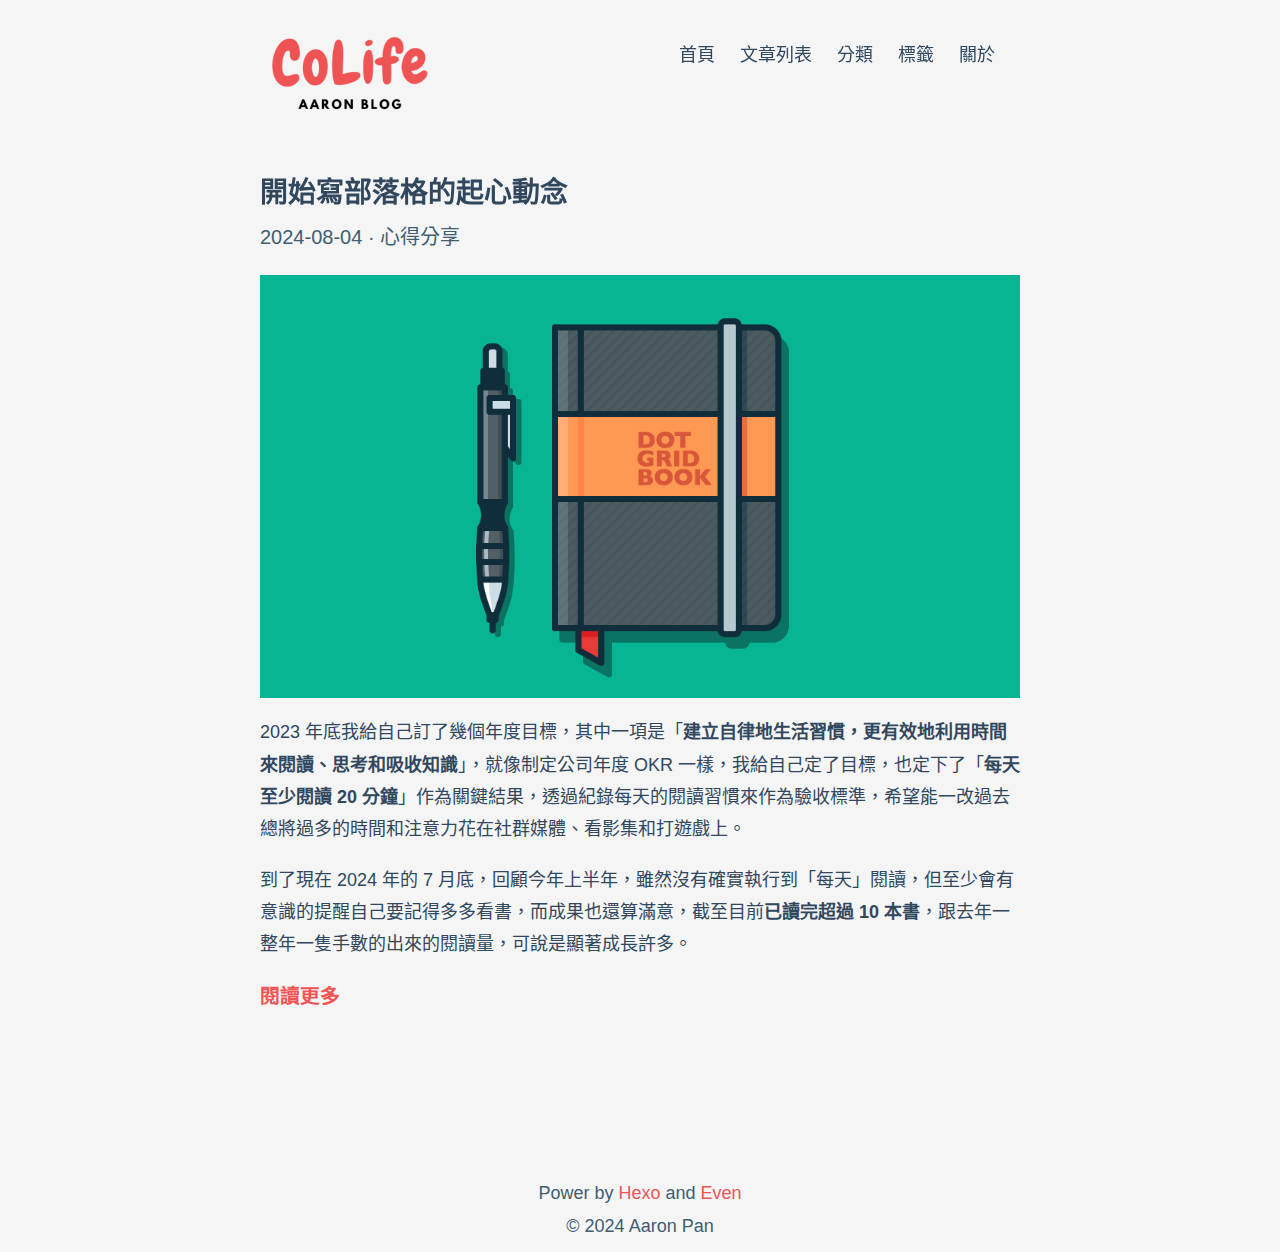
<file: index.html>
<!DOCTYPE html>
<html lang="zh-TW">

<head>
  <!-- Website mata -->
<meta charset="UTF-8" />
<meta http-equiv="X-UA-Compatible" content="IE=edge" />
<meta name="viewport" content="width=device-width, initial-scale=1, maximum-scale=1" />

<!-- Disable transformation -->
<meta http-equiv="Cache-Control" content="no-transform" />
<meta http-equiv="Cache-Control" content="no-siteapp" />

<meta name="theme-color" content="#f8f5ec" />
<meta name="msapplication-navbutton-color" content="#f8f5ec">
<meta name="apple-mobile-web-app-capable" content="yes">
<meta name="apple-mobile-web-app-status-bar-style" content="#f8f5ec">

<!-- Website description -->


<!-- Website keywords -->




<!-- Website rss -->

<link rel="alternate" href="/atom.xml" title="CoLife" type="application/atom+xml">

<link rel="alternate" type="application/atom+xml" title="RSS" href="/atom.xml">

<!-- Website favicon -->

<link rel="shortcut icon" type="image/x-icon" href="/favicon.ico?v=3.0.0" />


<!-- Canonical, good for google search engine -->
<link rel="canonical" href="http://aapan.github.io/" />

<!-- Fancybox styling -->

<link rel="stylesheet" type="text/css" href="/lib/fancybox/jquery.fancybox.css" />


<!-- MathJax (LaTeX) support -->


<!-- Theme styling -->
<link rel="stylesheet" type="text/css" href="/css/style.css?v=3.0.0" />
<link rel="stylesheet" type="text/css" href="//fonts.googleapis.com/css?family=Lobster" />

<!-- Analytics and push -->



<!-- Global site tag (gtag.js) - Google Analytics -->
<script async src="https://www.googletagmanager.com/gtag/js?id=G-X46FN5TSM9"></script>
<script>
  window.dataLayer = window.dataLayer || [];

  function gtag() {
    dataLayer.push(arguments);
  }
  gtag('js', new Date());

  gtag('config', 'G-X46FN5TSM9');
</script>

  



<!-- LeanCloud Counter -->


<script>
  window.config = {"leancloud":{"app_id":null,"app_key":null,"server_url":null,"cdn":null},"toc":{"enable":true,"number":false},"fancybox":true,"latex":false};
</script>
  
  <title>CoLife</title>

<meta name="generator" content="Hexo 7.3.0"></head>

<body>
  <div class="scrollPercentage"></div>
  <div id="mobile-navbar" class="mobile-navbar">
  <div class="mobile-header-logo">
    <a href="/." class="logo">CoLife</a>
  </div>
  <div class="mobile-navbar-icon">
    <span></span>
    <span></span>
    <span></span>
  </div>
</div>

<nav id="mobile-menu" class="mobile-menu slideout-menu">
  <ul class="mobile-menu-list">
    
    <a href="/">
      <li class="mobile-menu-item">
        
        
        首頁              </li>
    </a>
    
    <a href="/archives/">
      <li class="mobile-menu-item">
        
        
        文章列表              </li>
    </a>
    
    <a href="/categories/">
      <li class="mobile-menu-item">
        
        
        分類              </li>
    </a>
    
    <a href="/tags/">
      <li class="mobile-menu-item">
        
        
        標籤              </li>
    </a>
    
    <a href="/about/">
      <li class="mobile-menu-item">
        
        
        關於              </li>
    </a>
    
  </ul>
</nav>
  <div class="container" id="mobile-panel">
    <header id="header" class="header">
      <div class="logo-wrapper">  
  <a href="/" class="logo"><img src="/images/logo.png" alt="Logo" class="logo"></a>  
  <!-- <a href="/." class="logo">CoLife</a> -->
</div>  
  
<nav class="site-navbar">  
    
    <ul id="menu" class="menu">  
        
        <li class="menu-item">  
          <a class="menu-item-link" href="/">  
              
              
              首頁  
              
          </a>  
        </li>  
        
        <li class="menu-item">  
          <a class="menu-item-link" href="/archives/">  
              
              
              文章列表  
              
          </a>  
        </li>  
        
        <li class="menu-item">  
          <a class="menu-item-link" href="/categories/">  
              
              
              分類  
              
          </a>  
        </li>  
        
        <li class="menu-item">  
          <a class="menu-item-link" href="/tags/">  
              
              
              標籤  
              
          </a>  
        </li>  
        
        <li class="menu-item">  
          <a class="menu-item-link" href="/about/">  
              
              
              關於  
              
          </a>  
        </li>  
        
    </ul>  
    
</nav>  

    </header>
    <main id="main" class="main">
      <div class="content-wrapper">
        <div id="content" class="content">
          <section id="posts" class="posts">
  
  
  
  <article class="post">
  <header class="post-header">
    <h1 class="post-title">
      
      <a class="post-link" href="/2024/08/04/why-start-writing-blog/">開始寫部落格的起心動念</a>
      
    </h1>

    <div class="post-meta">
      <span class="post-time">
        2024-08-04
      </span>
      
      
      <span class="post-category">
        
        <a href="/categories/%E5%BF%83%E5%BE%97%E5%88%86%E4%BA%AB/">心得分享</a>
        
      </span>
      
      
    </div>
  </header>

  

  <div class="post-content">
    
    
    
    
    

    
    <!--
records:
2024-08-04
-->

<p><img src="/images/illustration/day69-dotted-notebook.png" alt="image"></p>
<p>2023 年底我給自己訂了幾個年度目標，其中一項是「<strong>建立自律地生活習慣，更有效地利用時間來閱讀、思考和吸收知識</strong>」，就像制定公司年度 OKR 一樣，我給自己定了目標，也定下了「<strong>每天至少閱讀 20 分鐘</strong>」作為關鍵結果，透過紀錄每天的閱讀習慣來作為驗收標準，希望能一改過去總將過多的時間和注意力花在社群媒體、看影集和打遊戲上。</p>
<p>到了現在 2024 年的 7 月底，回顧今年上半年，雖然沒有確實執行到「每天」閱讀，但至少會有意識的提醒自己要記得多多看書，而成果也還算滿意，截至目前<strong>已讀完超過 10 本書</strong>，跟去年一整年一隻手數的出來的閱讀量，可說是顯著成長許多。</p>
    <div class="read-more">
      <a href="/2024/08/04/why-start-writing-blog/" class="read-more-link">閱讀更多</a>
    </div>
    
    
  </div>

  

  

  

</article>
  
    
  <nav class="pagination">  
      
      
  </nav>  
  

  
</section>
        </div>
          

      </div>
    </main>
    <footer id="footer" class="footer">
      <!-- Social Links -->

<div class="social-links">
  
  
  
  
  <a href="mailto:aaron09720@gmail.com" class="iconfont icon-email" title="email"></a>
  
  
  
  
  
  
  
  
  
  
  
  
  
  
  
  <a target="_blank" rel="noopener" href="https://www.linkedin.com/in/aaron-pan-4b04ab25b/" class="iconfont icon-linkedin" title="linkedin"></a>
  
  
  
  
  
  
  
  
  
  <a target="_blank" rel="noopener" href="https://github.com/aapan" class="iconfont icon-github" title="github"></a>
  
  
  
  
  
  
  
  
  
  
  
  
  
  
  
  
  
  
  
  
  

  
  <a href="/atom.xml" class="iconfont icon-rss" title="rss"></a>
  
</div>



<div class="copyright">
  <span class="power-by">
    Power by
    <a class="hexo-link" target="_blank" rel="noopener" href="https://hexo.io/">Hexo</a>
    and 
    <a class="theme-link" target="_blank" rel="noopener" href="https://github.com/zeed-w-beez/hexo-theme-even">Even</a>
  </span>
  
  <!-- <span class="power-by">
    由 <a class="hexo-link" target="_blank" rel="noopener" href="https://hexo.io/">Hexo</a> 技術提供
  </span>
  <span class="division">|</span>
  <span class="theme-info">
    主題 -
    <a class="theme-link" target="_blank" rel="noopener" href="https://github.com/zeed-w-beez/hexo-theme-even">Even</a>
  </span>
  <span class="division">|</span>
  <span class="hosting-info">
    footer.hosting
  </span> -->

  <span class="copyright-year">
    <span>
      
      &copy;
      2024    </span>

    <!-- <span class="heart">
      <i class="iconfont icon-heart"></i>
    </span> -->

    <span class="author">Aaron Pan</span>
  </span>

</div>
    </footer>
    <div class="back-to-top" id="back-to-top"> <i class="iconfont icon-up"></i> </div>
  </div>
    

  







<script type="text/javascript" src="/lib/jquery/jquery.min.js"></script>



<script type="text/javascript" src="/lib/slideout/slideout.js"></script>



<script type="text/javascript" src="/lib/fancybox/jquery.fancybox.pack.js"></script>



  <script type="text/javascript" src="/js/src/even.js?v=3.0.0"></script>
</body>

</html>
</file>
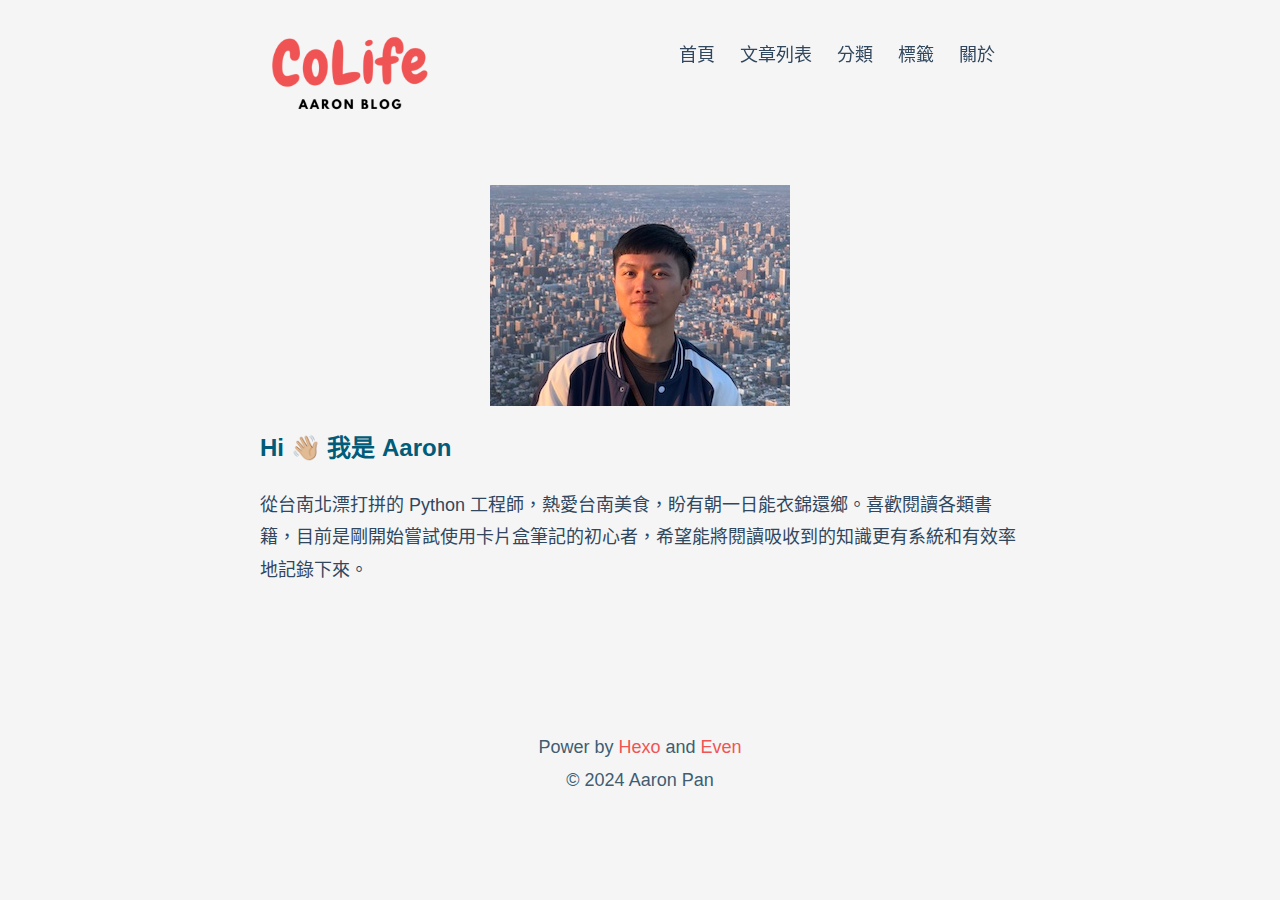
<file: about/index.html>
<!DOCTYPE html>
<html lang="zh-TW">

<head>
  <!-- Website mata -->
<meta charset="UTF-8" />
<meta http-equiv="X-UA-Compatible" content="IE=edge" />
<meta name="viewport" content="width=device-width, initial-scale=1, maximum-scale=1" />

<!-- Disable transformation -->
<meta http-equiv="Cache-Control" content="no-transform" />
<meta http-equiv="Cache-Control" content="no-siteapp" />

<meta name="theme-color" content="#f8f5ec" />
<meta name="msapplication-navbutton-color" content="#f8f5ec">
<meta name="apple-mobile-web-app-capable" content="yes">
<meta name="apple-mobile-web-app-status-bar-style" content="#f8f5ec">

<!-- Website description -->

<meta name="description" content="about" />


<!-- Website keywords -->




<!-- Website rss -->

<link rel="alternate" href="/atom.xml" title="CoLife" type="application/atom+xml">

<link rel="alternate" type="application/atom+xml" title="RSS" href="/atom.xml">

<!-- Website favicon -->

<link rel="shortcut icon" type="image/x-icon" href="/favicon.ico?v=3.0.0" />


<!-- Canonical, good for google search engine -->
<link rel="canonical" href="http://aapan.github.io/about/" />

<!-- Fancybox styling -->

<link rel="stylesheet" type="text/css" href="/lib/fancybox/jquery.fancybox.css" />


<!-- MathJax (LaTeX) support -->


<!-- Theme styling -->
<link rel="stylesheet" type="text/css" href="/css/style.css?v=3.0.0" />
<link rel="stylesheet" type="text/css" href="//fonts.googleapis.com/css?family=Lobster" />

<!-- Analytics and push -->



<!-- Global site tag (gtag.js) - Google Analytics -->
<script async src="https://www.googletagmanager.com/gtag/js?id=G-X46FN5TSM9"></script>
<script>
  window.dataLayer = window.dataLayer || [];

  function gtag() {
    dataLayer.push(arguments);
  }
  gtag('js', new Date());

  gtag('config', 'G-X46FN5TSM9');
</script>

  



<!-- LeanCloud Counter -->


<script>
  window.config = {"leancloud":{"app_id":null,"app_key":null,"server_url":null,"cdn":null},"toc":{"enable":true,"number":false},"fancybox":true,"latex":false};
</script>
  
  <title>關於 · CoLife</title>

<meta name="generator" content="Hexo 7.3.0"></head>

<body>
  <div class="scrollPercentage"></div>
  <div id="mobile-navbar" class="mobile-navbar">
  <div class="mobile-header-logo">
    <a href="/." class="logo">CoLife</a>
  </div>
  <div class="mobile-navbar-icon">
    <span></span>
    <span></span>
    <span></span>
  </div>
</div>

<nav id="mobile-menu" class="mobile-menu slideout-menu">
  <ul class="mobile-menu-list">
    
    <a href="/">
      <li class="mobile-menu-item">
        
        
        首頁              </li>
    </a>
    
    <a href="/archives/">
      <li class="mobile-menu-item">
        
        
        文章列表              </li>
    </a>
    
    <a href="/categories/">
      <li class="mobile-menu-item">
        
        
        分類              </li>
    </a>
    
    <a href="/tags/">
      <li class="mobile-menu-item">
        
        
        標籤              </li>
    </a>
    
    <a href="/about/">
      <li class="mobile-menu-item">
        
        
        關於              </li>
    </a>
    
  </ul>
</nav>
  <div class="container" id="mobile-panel">
    <header id="header" class="header">
      <div class="logo-wrapper">  
  <a href="/" class="logo"><img src="/images/logo.png" alt="Logo" class="logo"></a>  
  <!-- <a href="/." class="logo">CoLife</a> -->
</div>  
  
<nav class="site-navbar">  
    
    <ul id="menu" class="menu">  
        
        <li class="menu-item">  
          <a class="menu-item-link" href="/">  
              
              
              首頁  
              
          </a>  
        </li>  
        
        <li class="menu-item">  
          <a class="menu-item-link" href="/archives/">  
              
              
              文章列表  
              
          </a>  
        </li>  
        
        <li class="menu-item">  
          <a class="menu-item-link" href="/categories/">  
              
              
              分類  
              
          </a>  
        </li>  
        
        <li class="menu-item">  
          <a class="menu-item-link" href="/tags/">  
              
              
              標籤  
              
          </a>  
        </li>  
        
        <li class="menu-item">  
          <a class="menu-item-link" href="/about/">  
              
              
              關於  
              
          </a>  
        </li>  
        
    </ul>  
    
</nav>  

    </header>
    <main id="main" class="main">
      <div class="content-wrapper">
        <div id="content" class="content">
          <article class="post">
  <div class="post-content">
    <p><avatar><img src="/images/avatar.jpg" alt="Avatar"></avatar></p>
<h2 id="Hi-👋🏼-我是-Aaron"><a href="#Hi-👋🏼-我是-Aaron" class="headerlink" title="Hi 👋🏼 我是 Aaron"></a>Hi 👋🏼 我是 Aaron</h2><p>從台南北漂打拼的 Python 工程師，熱愛台南美食，盼有朝一日能衣錦還鄉。喜歡閱讀各類書籍，目前是剛開始嘗試使用卡片盒筆記的初心者，希望能將閱讀吸收到的知識更有系統和有效率地記錄下來。</p>
<!-- >
## 如果你無法清楚地說出來，你就無法真正理解

這是我開始寫部落格的起心動念中，最主要的原因之一，也是 <<卡片盒筆記>> 中我印象最深刻的一句話，有種恍然大悟的感覺。

書中不斷強調寫作對於閱讀、思考和吸收知識的重要性。在過去，我閱讀的多，寫下來的內容卻少之又少
-->

  </div>
</article>
        </div>
          

      </div>
    </main>
    <footer id="footer" class="footer">
      <!-- Social Links -->

<div class="social-links">
  
  
  
  
  <a href="mailto:aaron09720@gmail.com" class="iconfont icon-email" title="email"></a>
  
  
  
  
  
  
  
  
  
  
  
  
  
  
  
  <a target="_blank" rel="noopener" href="https://www.linkedin.com/in/aaron-pan-4b04ab25b/" class="iconfont icon-linkedin" title="linkedin"></a>
  
  
  
  
  
  
  
  
  
  <a target="_blank" rel="noopener" href="https://github.com/aapan" class="iconfont icon-github" title="github"></a>
  
  
  
  
  
  
  
  
  
  
  
  
  
  
  
  
  
  
  
  
  

  
  <a href="/atom.xml" class="iconfont icon-rss" title="rss"></a>
  
</div>



<div class="copyright">
  <span class="power-by">
    Power by
    <a class="hexo-link" target="_blank" rel="noopener" href="https://hexo.io/">Hexo</a>
    and 
    <a class="theme-link" target="_blank" rel="noopener" href="https://github.com/zeed-w-beez/hexo-theme-even">Even</a>
  </span>
  
  <!-- <span class="power-by">
    由 <a class="hexo-link" target="_blank" rel="noopener" href="https://hexo.io/">Hexo</a> 技術提供
  </span>
  <span class="division">|</span>
  <span class="theme-info">
    主題 -
    <a class="theme-link" target="_blank" rel="noopener" href="https://github.com/zeed-w-beez/hexo-theme-even">Even</a>
  </span>
  <span class="division">|</span>
  <span class="hosting-info">
    footer.hosting
  </span> -->

  <span class="copyright-year">
    <span>
      
      &copy;
      2024    </span>

    <!-- <span class="heart">
      <i class="iconfont icon-heart"></i>
    </span> -->

    <span class="author">Aaron Pan</span>
  </span>

</div>
    </footer>
    <div class="back-to-top" id="back-to-top"> <i class="iconfont icon-up"></i> </div>
  </div>
    
    
    
    
    
  
<script>
  var container = document.getElementById('utterances-container');
  var script = document.createElement('script');
  script.src = 'https://utteranc.es/client.js';
  script.setAttribute('repo', 'aapan/aapan.github.io');
  script.setAttribute('issue-term', 'title');
  script.setAttribute('theme', 'github-light');
  script.setAttribute('label', 'utterances');
  script.crossorigin = 'anonymous';
  script.async = true;

  container.appendChild(script);
</script>
  
    
  

  







<script type="text/javascript" src="/lib/jquery/jquery.min.js"></script>



<script type="text/javascript" src="/lib/slideout/slideout.js"></script>



<script type="text/javascript" src="/lib/fancybox/jquery.fancybox.pack.js"></script>



  <script type="text/javascript" src="/js/src/even.js?v=3.0.0"></script>
</body>

</html>
</file>
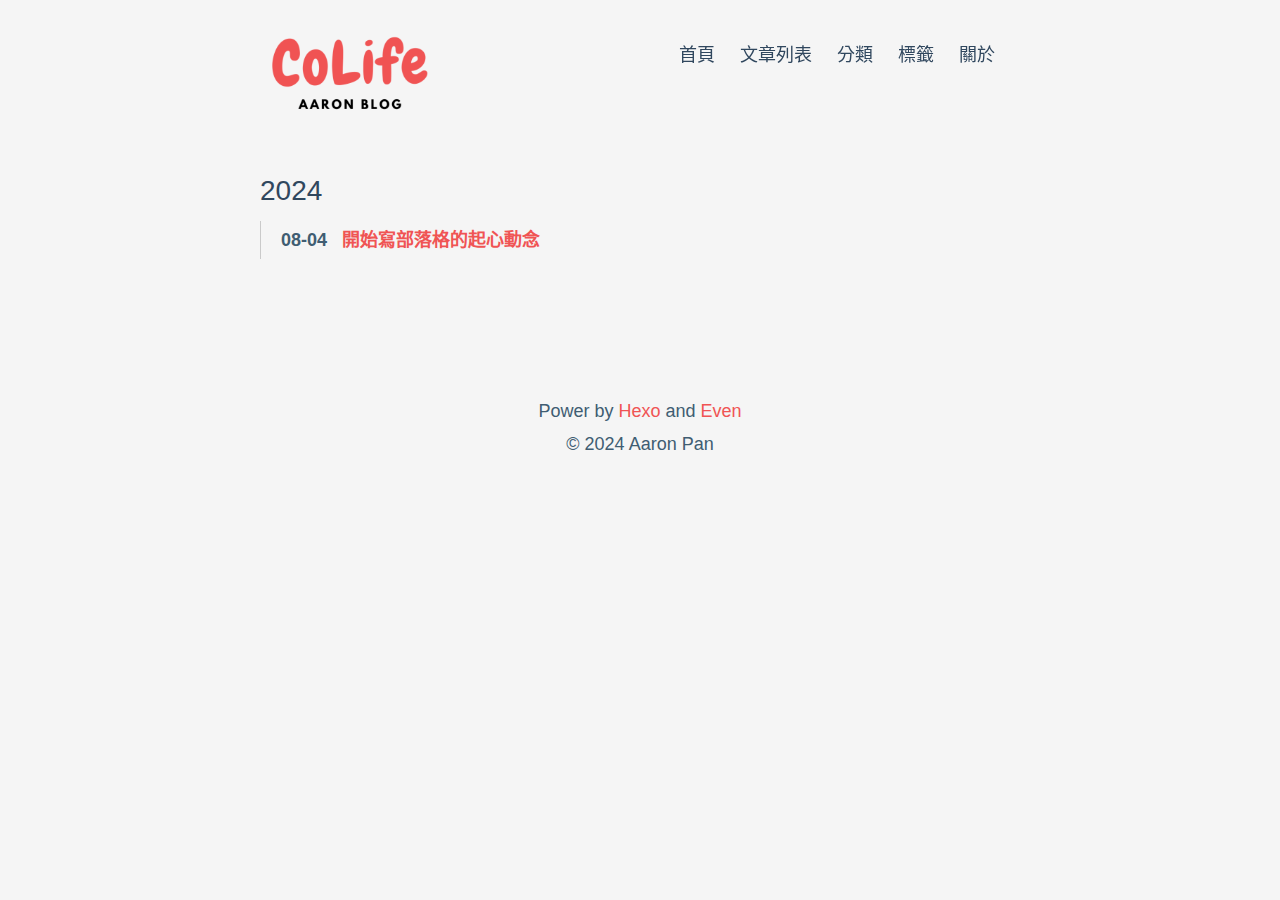
<file: archives/index.html>
<!DOCTYPE html>
<html lang="zh-TW">

<head>
  <!-- Website mata -->
<meta charset="UTF-8" />
<meta http-equiv="X-UA-Compatible" content="IE=edge" />
<meta name="viewport" content="width=device-width, initial-scale=1, maximum-scale=1" />

<!-- Disable transformation -->
<meta http-equiv="Cache-Control" content="no-transform" />
<meta http-equiv="Cache-Control" content="no-siteapp" />

<meta name="theme-color" content="#f8f5ec" />
<meta name="msapplication-navbutton-color" content="#f8f5ec">
<meta name="apple-mobile-web-app-capable" content="yes">
<meta name="apple-mobile-web-app-status-bar-style" content="#f8f5ec">

<!-- Website description -->


<!-- Website keywords -->




<!-- Website rss -->

<link rel="alternate" href="/atom.xml" title="CoLife" type="application/atom+xml">

<link rel="alternate" type="application/atom+xml" title="RSS" href="/atom.xml">

<!-- Website favicon -->

<link rel="shortcut icon" type="image/x-icon" href="/favicon.ico?v=3.0.0" />


<!-- Canonical, good for google search engine -->
<link rel="canonical" href="http://aapan.github.io/archives/" />

<!-- Fancybox styling -->

<link rel="stylesheet" type="text/css" href="/lib/fancybox/jquery.fancybox.css" />


<!-- MathJax (LaTeX) support -->


<!-- Theme styling -->
<link rel="stylesheet" type="text/css" href="/css/style.css?v=3.0.0" />
<link rel="stylesheet" type="text/css" href="//fonts.googleapis.com/css?family=Lobster" />

<!-- Analytics and push -->



<!-- Global site tag (gtag.js) - Google Analytics -->
<script async src="https://www.googletagmanager.com/gtag/js?id=G-X46FN5TSM9"></script>
<script>
  window.dataLayer = window.dataLayer || [];

  function gtag() {
    dataLayer.push(arguments);
  }
  gtag('js', new Date());

  gtag('config', 'G-X46FN5TSM9');
</script>

  



<!-- LeanCloud Counter -->


<script>
  window.config = {"leancloud":{"app_id":null,"app_key":null,"server_url":null,"cdn":null},"toc":{"enable":true,"number":false},"fancybox":true,"latex":false};
</script>
  
  <title>文章列表 · CoLife</title>

<meta name="generator" content="Hexo 7.3.0"></head>

<body>
  <div class="scrollPercentage"></div>
  <div id="mobile-navbar" class="mobile-navbar">
  <div class="mobile-header-logo">
    <a href="/." class="logo">CoLife</a>
  </div>
  <div class="mobile-navbar-icon">
    <span></span>
    <span></span>
    <span></span>
  </div>
</div>

<nav id="mobile-menu" class="mobile-menu slideout-menu">
  <ul class="mobile-menu-list">
    
    <a href="/">
      <li class="mobile-menu-item">
        
        
        首頁              </li>
    </a>
    
    <a href="/archives/">
      <li class="mobile-menu-item">
        
        
        文章列表              </li>
    </a>
    
    <a href="/categories/">
      <li class="mobile-menu-item">
        
        
        分類              </li>
    </a>
    
    <a href="/tags/">
      <li class="mobile-menu-item">
        
        
        標籤              </li>
    </a>
    
    <a href="/about/">
      <li class="mobile-menu-item">
        
        
        關於              </li>
    </a>
    
  </ul>
</nav>
  <div class="container" id="mobile-panel">
    <header id="header" class="header">
      <div class="logo-wrapper">  
  <a href="/" class="logo"><img src="/images/logo.png" alt="Logo" class="logo"></a>  
  <!-- <a href="/." class="logo">CoLife</a> -->
</div>  
  
<nav class="site-navbar">  
    
    <ul id="menu" class="menu">  
        
        <li class="menu-item">  
          <a class="menu-item-link" href="/">  
              
              
              首頁  
              
          </a>  
        </li>  
        
        <li class="menu-item">  
          <a class="menu-item-link" href="/archives/">  
              
              
              文章列表  
              
          </a>  
        </li>  
        
        <li class="menu-item">  
          <a class="menu-item-link" href="/categories/">  
              
              
              分類  
              
          </a>  
        </li>  
        
        <li class="menu-item">  
          <a class="menu-item-link" href="/tags/">  
              
              
              標籤  
              
          </a>  
        </li>  
        
        <li class="menu-item">  
          <a class="menu-item-link" href="/about/">  
              
              
              關於  
              
          </a>  
        </li>  
        
    </ul>  
    
</nav>  

    </header>
    <main id="main" class="main">
      <div class="content-wrapper">
        <div id="content" class="content">
          

<section id="archive" class="archive">
  
  
  <div class="archive-title">
    <span class="archive-post-counter">
      目前總計 1 篇文章
    </span>
  </div>
  
  

  
  
  
  
  
  
  <div class="collection-title">
    <h2 class="archive-year">
      <a href="/archives/2024" class="archive-year">2024</a>
    </h2>
  </div>
  
  

  <div class="archive-post">
    <span class="archive-post-time">
      
      08-04
      
    </span>
    <span class="archive-post-title">
      <a href="/2024/08/04/why-start-writing-blog/" class="archive-post-link">
        開始寫部落格的起心動念
      </a>
    </span>
  </div>
  
</section>

  
  <nav class="pagination">  
      
      
  </nav>  
  

        </div>
          

      </div>
    </main>
    <footer id="footer" class="footer">
      <!-- Social Links -->

<div class="social-links">
  
  
  
  
  <a href="mailto:aaron09720@gmail.com" class="iconfont icon-email" title="email"></a>
  
  
  
  
  
  
  
  
  
  
  
  
  
  
  
  <a target="_blank" rel="noopener" href="https://www.linkedin.com/in/aaron-pan-4b04ab25b/" class="iconfont icon-linkedin" title="linkedin"></a>
  
  
  
  
  
  
  
  
  
  <a target="_blank" rel="noopener" href="https://github.com/aapan" class="iconfont icon-github" title="github"></a>
  
  
  
  
  
  
  
  
  
  
  
  
  
  
  
  
  
  
  
  
  

  
  <a href="/atom.xml" class="iconfont icon-rss" title="rss"></a>
  
</div>



<div class="copyright">
  <span class="power-by">
    Power by
    <a class="hexo-link" target="_blank" rel="noopener" href="https://hexo.io/">Hexo</a>
    and 
    <a class="theme-link" target="_blank" rel="noopener" href="https://github.com/zeed-w-beez/hexo-theme-even">Even</a>
  </span>
  
  <!-- <span class="power-by">
    由 <a class="hexo-link" target="_blank" rel="noopener" href="https://hexo.io/">Hexo</a> 技術提供
  </span>
  <span class="division">|</span>
  <span class="theme-info">
    主題 -
    <a class="theme-link" target="_blank" rel="noopener" href="https://github.com/zeed-w-beez/hexo-theme-even">Even</a>
  </span>
  <span class="division">|</span>
  <span class="hosting-info">
    footer.hosting
  </span> -->

  <span class="copyright-year">
    <span>
      
      &copy;
      2024    </span>

    <!-- <span class="heart">
      <i class="iconfont icon-heart"></i>
    </span> -->

    <span class="author">Aaron Pan</span>
  </span>

</div>
    </footer>
    <div class="back-to-top" id="back-to-top"> <i class="iconfont icon-up"></i> </div>
  </div>
    

  







<script type="text/javascript" src="/lib/jquery/jquery.min.js"></script>



<script type="text/javascript" src="/lib/slideout/slideout.js"></script>



<script type="text/javascript" src="/lib/fancybox/jquery.fancybox.pack.js"></script>



  <script type="text/javascript" src="/js/src/even.js?v=3.0.0"></script>
</body>

</html>
</file>
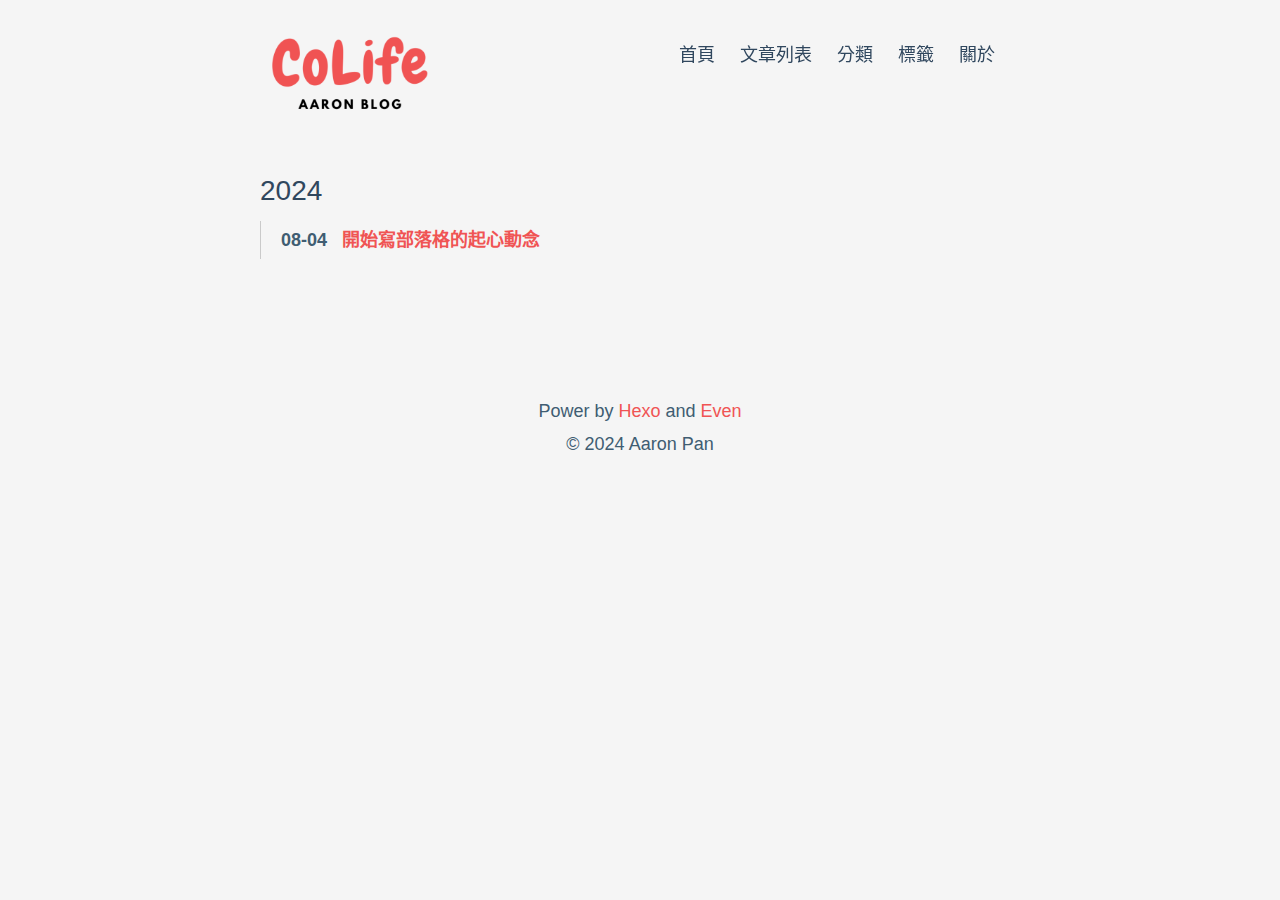
<file: archives/2024/index.html>
<!DOCTYPE html>
<html lang="zh-TW">

<head>
  <!-- Website mata -->
<meta charset="UTF-8" />
<meta http-equiv="X-UA-Compatible" content="IE=edge" />
<meta name="viewport" content="width=device-width, initial-scale=1, maximum-scale=1" />

<!-- Disable transformation -->
<meta http-equiv="Cache-Control" content="no-transform" />
<meta http-equiv="Cache-Control" content="no-siteapp" />

<meta name="theme-color" content="#f8f5ec" />
<meta name="msapplication-navbutton-color" content="#f8f5ec">
<meta name="apple-mobile-web-app-capable" content="yes">
<meta name="apple-mobile-web-app-status-bar-style" content="#f8f5ec">

<!-- Website description -->


<!-- Website keywords -->




<!-- Website rss -->

<link rel="alternate" href="/atom.xml" title="CoLife" type="application/atom+xml">

<link rel="alternate" type="application/atom+xml" title="RSS" href="/atom.xml">

<!-- Website favicon -->

<link rel="shortcut icon" type="image/x-icon" href="/favicon.ico?v=3.0.0" />


<!-- Canonical, good for google search engine -->
<link rel="canonical" href="http://aapan.github.io/archives/2024/" />

<!-- Fancybox styling -->

<link rel="stylesheet" type="text/css" href="/lib/fancybox/jquery.fancybox.css" />


<!-- MathJax (LaTeX) support -->


<!-- Theme styling -->
<link rel="stylesheet" type="text/css" href="/css/style.css?v=3.0.0" />
<link rel="stylesheet" type="text/css" href="//fonts.googleapis.com/css?family=Lobster" />

<!-- Analytics and push -->



<!-- Global site tag (gtag.js) - Google Analytics -->
<script async src="https://www.googletagmanager.com/gtag/js?id=G-X46FN5TSM9"></script>
<script>
  window.dataLayer = window.dataLayer || [];

  function gtag() {
    dataLayer.push(arguments);
  }
  gtag('js', new Date());

  gtag('config', 'G-X46FN5TSM9');
</script>

  



<!-- LeanCloud Counter -->


<script>
  window.config = {"leancloud":{"app_id":null,"app_key":null,"server_url":null,"cdn":null},"toc":{"enable":true,"number":false},"fancybox":true,"latex":false};
</script>
  
  <title>文章列表 - 2024 · CoLife</title>

<meta name="generator" content="Hexo 7.3.0"></head>

<body>
  <div class="scrollPercentage"></div>
  <div id="mobile-navbar" class="mobile-navbar">
  <div class="mobile-header-logo">
    <a href="/." class="logo">CoLife</a>
  </div>
  <div class="mobile-navbar-icon">
    <span></span>
    <span></span>
    <span></span>
  </div>
</div>

<nav id="mobile-menu" class="mobile-menu slideout-menu">
  <ul class="mobile-menu-list">
    
    <a href="/">
      <li class="mobile-menu-item">
        
        
        首頁              </li>
    </a>
    
    <a href="/archives/">
      <li class="mobile-menu-item">
        
        
        文章列表              </li>
    </a>
    
    <a href="/categories/">
      <li class="mobile-menu-item">
        
        
        分類              </li>
    </a>
    
    <a href="/tags/">
      <li class="mobile-menu-item">
        
        
        標籤              </li>
    </a>
    
    <a href="/about/">
      <li class="mobile-menu-item">
        
        
        關於              </li>
    </a>
    
  </ul>
</nav>
  <div class="container" id="mobile-panel">
    <header id="header" class="header">
      <div class="logo-wrapper">  
  <a href="/" class="logo"><img src="/images/logo.png" alt="Logo" class="logo"></a>  
  <!-- <a href="/." class="logo">CoLife</a> -->
</div>  
  
<nav class="site-navbar">  
    
    <ul id="menu" class="menu">  
        
        <li class="menu-item">  
          <a class="menu-item-link" href="/">  
              
              
              首頁  
              
          </a>  
        </li>  
        
        <li class="menu-item">  
          <a class="menu-item-link" href="/archives/">  
              
              
              文章列表  
              
          </a>  
        </li>  
        
        <li class="menu-item">  
          <a class="menu-item-link" href="/categories/">  
              
              
              分類  
              
          </a>  
        </li>  
        
        <li class="menu-item">  
          <a class="menu-item-link" href="/tags/">  
              
              
              標籤  
              
          </a>  
        </li>  
        
        <li class="menu-item">  
          <a class="menu-item-link" href="/about/">  
              
              
              關於  
              
          </a>  
        </li>  
        
    </ul>  
    
</nav>  

    </header>
    <main id="main" class="main">
      <div class="content-wrapper">
        <div id="content" class="content">
          

<section id="archive" class="archive">
  
  
  <div class="archive-title">
    <span class="archive-post-counter">
      目前總計 1 篇文章
    </span>
  </div>
  
  

  
  
  
  
  
  
  <div class="collection-title">
    <h2 class="archive-year">
      <a href="/archives/2024" class="archive-year">2024</a>
    </h2>
  </div>
  
  

  <div class="archive-post">
    <span class="archive-post-time">
      
      08-04
      
    </span>
    <span class="archive-post-title">
      <a href="/2024/08/04/why-start-writing-blog/" class="archive-post-link">
        開始寫部落格的起心動念
      </a>
    </span>
  </div>
  
</section>

  
  <nav class="pagination">  
      
      
  </nav>  
  

        </div>
          

      </div>
    </main>
    <footer id="footer" class="footer">
      <!-- Social Links -->

<div class="social-links">
  
  
  
  
  <a href="mailto:aaron09720@gmail.com" class="iconfont icon-email" title="email"></a>
  
  
  
  
  
  
  
  
  
  
  
  
  
  
  
  <a target="_blank" rel="noopener" href="https://www.linkedin.com/in/aaron-pan-4b04ab25b/" class="iconfont icon-linkedin" title="linkedin"></a>
  
  
  
  
  
  
  
  
  
  <a target="_blank" rel="noopener" href="https://github.com/aapan" class="iconfont icon-github" title="github"></a>
  
  
  
  
  
  
  
  
  
  
  
  
  
  
  
  
  
  
  
  
  

  
  <a href="/atom.xml" class="iconfont icon-rss" title="rss"></a>
  
</div>



<div class="copyright">
  <span class="power-by">
    Power by
    <a class="hexo-link" target="_blank" rel="noopener" href="https://hexo.io/">Hexo</a>
    and 
    <a class="theme-link" target="_blank" rel="noopener" href="https://github.com/zeed-w-beez/hexo-theme-even">Even</a>
  </span>
  
  <!-- <span class="power-by">
    由 <a class="hexo-link" target="_blank" rel="noopener" href="https://hexo.io/">Hexo</a> 技術提供
  </span>
  <span class="division">|</span>
  <span class="theme-info">
    主題 -
    <a class="theme-link" target="_blank" rel="noopener" href="https://github.com/zeed-w-beez/hexo-theme-even">Even</a>
  </span>
  <span class="division">|</span>
  <span class="hosting-info">
    footer.hosting
  </span> -->

  <span class="copyright-year">
    <span>
      
      &copy;
      2024    </span>

    <!-- <span class="heart">
      <i class="iconfont icon-heart"></i>
    </span> -->

    <span class="author">Aaron Pan</span>
  </span>

</div>
    </footer>
    <div class="back-to-top" id="back-to-top"> <i class="iconfont icon-up"></i> </div>
  </div>
    

  







<script type="text/javascript" src="/lib/jquery/jquery.min.js"></script>



<script type="text/javascript" src="/lib/slideout/slideout.js"></script>



<script type="text/javascript" src="/lib/fancybox/jquery.fancybox.pack.js"></script>



  <script type="text/javascript" src="/js/src/even.js?v=3.0.0"></script>
</body>

</html>
</file>
<file: css/style.css>
@charset "UTF-8";
@font-face {
  font-family: "Chancery";
  src: url("../fonts/chancery/apple-chancery-webfont.eot");
  src: local("Apple Chancery"), url("../fonts/chancery/apple-chancery-webfont.eot?#iefix") format("embedded-opentype"), url("../fonts/chancery/apple-chancery-webfont.woff2") format("woff2"), url("../fonts/chancery/apple-chancery-webfont.woff") format("woff"), url("../fonts/chancery/apple-chancery-webfont.ttf") format("truetype"), url("../fonts/chancery/apple-chancery-webfont.svg#apple-chancery") format("svg");
  font-weight: lighter;
  font-style: normal;
}
.related-posts {
  margin-top: 4em;
}
.related-posts a {
  color: #F05454;
  font-weight: bold;
  word-break: break-all;
}
.related-posts a:hover {
  border-bottom: 1px solid #F05454;
}
.related-posts a.fancybox {
  border: 0;
}

cap {
  display: block;
  text-align: center;
  font-size: 0.9em;
  color: #666;
}

/*! normalize.css v3.0.2 | MIT License | git.io/normalize */
/**
 * 1. Set default font family to sans-serif.
 * 2. Prevent iOS text size adjust after orientation change, without disabling
 *    user zoom.
 */
html {
  font-family: sans-serif; /* 1 */
  -ms-text-size-adjust: 100%; /* 2 */
  -webkit-text-size-adjust: 100%; /* 2 */
}

/**
 * Remove default margin.
 */
body {
  margin: 0;
}

/* HTML5 display definitions
   ========================================================================== */
/**
 * Correct `block` display not defined for any HTML5 element in IE 8/9.
 * Correct `block` display not defined for `details` or `summary` in IE 10/11
 * and Firefox.
 * Correct `block` display not defined for `main` in IE 11.
 */
article,
aside,
details,
figcaption,
figure,
footer,
header,
hgroup,
main,
menu,
nav,
section,
summary {
  display: block;
}

/**
 * 1. Correct `inline-block` display not defined in IE 8/9.
 * 2. Normalize vertical alignment of `progress` in Chrome, Firefox, and Opera.
 */
audio,
canvas,
progress,
video {
  display: inline-block; /* 1 */
  vertical-align: baseline; /* 2 */
}

/**
 * Prevent modern browsers from displaying `audio` without controls.
 * Remove excess height in iOS 5 devices.
 */
audio:not([controls]) {
  display: none;
  height: 0;
}

/**
 * Address `[hidden]` styling not present in IE 8/9/10.
 * Hide the `template` element in IE 8/9/11, Safari, and Firefox < 22.
 */
[hidden],
template {
  display: none;
}

/* Links
   ========================================================================== */
/**
 * Remove the gray background color from active links in IE 10.
 */
a {
  background-color: transparent;
}

/**
 * Improve readability when focused and also mouse hovered in all browsers.
 */
a:active,
a:hover {
  outline: 0;
}

/* Text-level semantics
   ========================================================================== */
/**
 * Address styling not present in IE 8/9/10/11, Safari, and Chrome.
 */
abbr[title] {
  border-bottom: 1px dotted;
}

/**
 * Address style set to `bolder` in Firefox 4+, Safari, and Chrome.
 */
b,
strong {
  font-weight: bold;
}

/**
 * Address styling not present in Safari and Chrome.
 */
dfn {
  font-style: italic;
}

/**
 * Address variable `h1` font-size and margin within `section` and `article`
 * contexts in Firefox 4+, Safari, and Chrome.
 */
h1 {
  font-size: 2em;
  margin: 0.67em 0;
}

/**
 * Address styling not present in IE 8/9.
 */
mark {
  background: #ff0;
  color: #000;
}

/**
 * Address inconsistent and variable font size in all browsers.
 */
small {
  font-size: 80%;
}

/**
 * Prevent `sub` and `sup` affecting `line-height` in all browsers.
 */
sub,
sup {
  font-size: 75%;
  line-height: 0;
  position: relative;
  vertical-align: baseline;
}

sup {
  top: -0.5em;
}

sub {
  bottom: -0.25em;
}

/* Embedded content
   ========================================================================== */
/**
 * Remove border when inside `a` element in IE 8/9/10.
 */
img {
  border: 0;
}

/**
 * Correct overflow not hidden in IE 9/10/11.
 */
svg:not(:root) {
  overflow: hidden;
}

/* Grouping content
   ========================================================================== */
/**
 * Address margin not present in IE 8/9 and Safari.
 */
figure {
  margin: 1em 40px;
}

/**
 * Address differences between Firefox and other browsers.
 */
hr {
  -moz-box-sizing: content-box;
  box-sizing: content-box;
  height: 0;
}

/**
 * Contain overflow in all browsers.
 */
pre {
  overflow: auto;
}

/**
 * Address odd `em`-unit font size rendering in all browsers.
 */
code,
kbd,
pre,
samp {
  font-family: monospace, monospace;
  font-size: 1em;
}

/* Forms
   ========================================================================== */
/**
 * Known limitation: by default, Chrome and Safari on OS X allow very limited
 * styling of `select`, unless a `border` property is set.
 */
/**
 * 1. Correct color not being inherited.
 *    Known issue: affects color of disabled elements.
 * 2. Correct font properties not being inherited.
 * 3. Address margins set differently in Firefox 4+, Safari, and Chrome.
 */
button,
input,
optgroup,
select,
textarea {
  color: inherit; /* 1 */
  font: inherit; /* 2 */
  margin: 0; /* 3 */
}

/**
 * Address `overflow` set to `hidden` in IE 8/9/10/11.
 */
button {
  overflow: visible;
}

/**
 * Address inconsistent `text-transform` inheritance for `button` and `select`.
 * All other form control elements do not inherit `text-transform` values.
 * Correct `button` style inheritance in Firefox, IE 8/9/10/11, and Opera.
 * Correct `select` style inheritance in Firefox.
 */
button,
select {
  text-transform: none;
}

/**
 * 1. Avoid the WebKit bug in Android 4.0.* where (2) destroys native `audio`
 *    and `video` controls.
 * 2. Correct inability to style clickable `input` types in iOS.
 * 3. Improve usability and consistency of cursor style between image-type
 *    `input` and others.
 */
button,
html input[type=button],
input[type=reset],
input[type=submit] {
  -webkit-appearance: button; /* 2 */
  cursor: pointer; /* 3 */
}

/**
 * Re-set default cursor for disabled elements.
 */
button[disabled],
html input[disabled] {
  cursor: default;
}

/**
 * Remove inner padding and border in Firefox 4+.
 */
button::-moz-focus-inner,
input::-moz-focus-inner {
  border: 0;
  padding: 0;
}

/**
 * Address Firefox 4+ setting `line-height` on `input` using `!important` in
 * the UA stylesheet.
 */
input {
  line-height: normal;
}

/**
 * It's recommended that you don't attempt to style these elements.
 * Firefox's implementation doesn't respect box-sizing, padding, or width.
 *
 * 1. Address box sizing set to `content-box` in IE 8/9/10.
 * 2. Remove excess padding in IE 8/9/10.
 */
input[type=checkbox],
input[type=radio] {
  box-sizing: border-box; /* 1 */
  padding: 0; /* 2 */
}

/**
 * Fix the cursor style for Chrome's increment/decrement buttons. For certain
 * `font-size` values of the `input`, it causes the cursor style of the
 * decrement button to change from `default` to `text`.
 */
input[type=number]::-webkit-inner-spin-button,
input[type=number]::-webkit-outer-spin-button {
  height: auto;
}

/**
 * 1. Address `appearance` set to `searchfield` in Safari and Chrome.
 * 2. Address `box-sizing` set to `border-box` in Safari and Chrome
 *    (include `-moz` to future-proof).
 */
input[type=search] {
  -webkit-appearance: textfield; /* 1 */
  -moz-box-sizing: content-box;
  -webkit-box-sizing: content-box; /* 2 */
  box-sizing: content-box;
}

/**
 * Remove inner padding and search cancel button in Safari and Chrome on OS X.
 * Safari (but not Chrome) clips the cancel button when the search input has
 * padding (and `textfield` appearance).
 */
input[type=search]::-webkit-search-cancel-button,
input[type=search]::-webkit-search-decoration {
  -webkit-appearance: none;
}

/**
 * Define consistent border, margin, and padding.
 */
fieldset {
  border: 1px solid #c0c0c0;
  margin: 0 2px;
  padding: 0.35em 0.625em 0.75em;
}

/**
 * 1. Correct `color` not being inherited in IE 8/9/10/11.
 * 2. Remove padding so people aren't caught out if they zero out fieldsets.
 */
legend {
  border: 0; /* 1 */
  padding: 0; /* 2 */
}

/**
 * Remove default vertical scrollbar in IE 8/9/10/11.
 */
textarea {
  overflow: auto;
}

/**
 * Don't inherit the `font-weight` (applied by a rule above).
 * NOTE: the default cannot safely be changed in Chrome and Safari on OS X.
 */
optgroup {
  font-weight: bold;
}

/* Tables
   ========================================================================== */
/**
 * Remove most spacing between table cells.
 */
table {
  border-collapse: collapse;
  border-spacing: 0;
}

td,
th {
  padding: 0;
}

html {
  font-size: 18px;
  box-sizing: border-box;
}

body {
  padding: 0;
  margin: 0;
  font-family: "nunito", sans-serif;
  font-weight: normal;
  -webkit-font-smoothing: antialiased;
  -moz-osx-font-smoothing: grayscale;
  line-height: 1.8;
  color: #30475E;
  background: #F5F5F5;
  scroll-behavior: smooth;
}

@media screen and (max-width: 800px) {
  body {
    border-top: 0;
  }
}
::selection {
  background: #F05454;
  color: #fff;
}

img {
  max-width: 100%;
  height: auto;
  display: inline-block;
  vertical-align: middle;
}

a {
  color: #30475E;
  text-decoration: none;
}

h1 {
  font-size: 26px;
  font-family: "nunito", sans-serif;
}

h2 {
  font-size: 24px;
  font-family: "nunito", sans-serif;
}

h3 {
  font-size: 20px;
  font-family: "nunito", sans-serif;
}

h4 {
  font-size: 16px;
  font-family: "nunito", sans-serif;
}

h5 {
  font-size: 14px;
  font-family: "nunito", sans-serif;
}

h6 {
  font-size: 14px;
  font-family: "nunito", sans-serif;
}

.container {
  margin: 0 auto;
  width: 800px;
}

@media screen and (max-width: 800px) {
  .container {
    width: 100%;
    box-shadow: -1px -5px 5px #cacaca;
  }
}
.content-wrapper {
  padding: 0 20px;
}

.video-container {
  position: relative;
  padding-bottom: 56.25%;
  /* 16:9 */
  padding-top: 25px;
  height: 0;
}

.video-container iframe {
  position: absolute;
  top: 0;
  left: 0;
  width: 100%;
  height: 100%;
}

.header {
  padding: 20px 20px;
}
.header:before, .header:after {
  content: " ";
  display: table;
}
.header:after {
  clear: both;
}
.header .logo-wrapper {
  float: left;
}
.header .logo-wrapper .logo {
  font-size: 32px;
  font-family: "lobster", sans-serif;
}
@media screen and (max-width: 800px) {
  .header .logo-wrapper {
    display: none;
  }
}
.header .site-navbar {
  float: right;
}
.header .site-navbar .menu {
  display: inline-block;
  position: relative;
  padding-left: 0;
  padding-right: 25px;
  font-family: "nunito", sans-serif;
}
.header .site-navbar .menu .menu-item {
  display: inline-block;
  display: inline-block;
  vertical-align: middle;
  transform: translateZ(0);
  backface-visibility: hidden;
  box-shadow: 0 0 1px transparent;
  position: relative;
  overflow: hidden;
}
.header .site-navbar .menu .menu-item + .menu-item {
  margin-left: 20px;
}
.header .site-navbar .menu .menu-item:before {
  content: "";
  position: absolute;
  z-index: -1;
  height: 2px;
  bottom: 0;
  left: 51%;
  right: 51%;
  background: #F05454;
  transition-duration: 0.2s;
  transition-property: right, left;
  transition-timing-function: ease-out;
}
.header .site-navbar .menu .menu-item.active:before, .header .site-navbar .menu .menu-item:active:before, .header .site-navbar .menu .menu-item:focus:before, .header .site-navbar .menu .menu-item:hover:before {
  right: 0;
  left: 0;
}
.header .site-navbar .menu .menu-item-link {
  font-size: 18px;
}
@media screen and (max-width: 800px) {
  .header .site-navbar {
    display: none;
  }
}

@media screen and (max-width: 800px) {
  .header {
    padding: 50px 0 0;
    text-align: center;
  }
}
.posts {
  margin-bottom: 20px;
}

.post {
  padding: 1.5em 0;
}
.post + .post {
  border-top: 1px solid #e6e6e6;
}
.post .post-header {
  margin-bottom: 20px;
}
.post .post-header .post-title {
  margin: 0;
  font-size: 28px;
  font-weight: bold;
  font-family: "nunito", sans-serif;
}
.post .post-header .post-link {
  display: inline-block;
  vertical-align: middle;
  transform: translateZ(0);
  backface-visibility: hidden;
  box-shadow: 0 0 1px transparent;
  position: relative;
  overflow: hidden;
}
.post .post-header .post-link:before {
  content: "";
  position: absolute;
  z-index: -1;
  height: 2px;
  bottom: 0;
  left: 51%;
  right: 51%;
  background: #F05454;
  transition-duration: 0.2s;
  transition-property: right, left;
  transition-timing-function: ease-out;
}
.post .post-header .post-link.active:before, .post .post-header .post-link:active:before, .post .post-header .post-link:focus:before, .post .post-header .post-link:hover:before {
  right: 0;
  left: 0;
}
.post .post-header .post-meta .post-time {
  font-size: 20px;
  color: #405D72;
}
.post .post-header .post-meta .post-category {
  display: inline;
  font-size: 20px;
  color: #405D72;
}
.post .post-header .post-meta .post-category::before {
  content: "·";
}
.post .post-header .post-meta .post-category a {
  color: inherit;
}
.post .post-header .post-meta .post-category a + a::before {
  content: "/";
  margin-right: 3px;
  color: #405D72 !important;
}
.post .post-header .post-meta .post-category a:hover {
  color: #F05454;
}
.post .post-header .post-meta .post-visits {
  display: inline-block;
  font-size: 14px;
  color: #405D72;
}
.post .post-header .post-meta .post-visits::before {
  content: "·";
}
.post .post-toc {
  position: absolute;
  width: 200px;
  margin-left: 785px;
  padding: 10px;
  font-family: "nunito", sans-serif;
  border-radius: 5px;
  background: rgba(245, 238, 220, 0.6);
  box-shadow: 1px 1px 2px rgba(0, 0, 0, 0.125);
  word-wrap: break-word;
  box-sizing: border-box;
}
.post .post-toc .post-toc-title {
  margin: 0 10px;
  font-size: 20px;
  font-weight: 400;
  text-transform: uppercase;
}
.post .post-toc .post-toc-content {
  font-size: 16px;
}
.post .post-toc .post-toc-content .toc,
.post .post-toc .post-toc-content .toc-child {
  list-style: square;
}
.post .post-toc .post-toc-content .toc {
  margin: 10px 0;
  padding-left: 20px;
}
.post .post-toc .post-toc-content .toc .toc-child {
  padding-left: 15px;
}
.post .post-toc .post-toc-content .toc-link.active {
  color: #F05454;
}
@media screen and (max-width: 1185px) {
  .post .post-toc {
    display: none;
  }
}
.post .post-content h1 {
  color: #005C78;
  font-weight: bold;
  font-family: "nunito", sans-serif;
}
.post .post-content h2 {
  color: #005C78;
  font-weight: bold;
  font-family: "nunito", sans-serif;
}
.post .post-content h3 {
  color: #005C78;
  font-weight: bold;
  font-family: "nunito", sans-serif;
}
.post .post-content h4 {
  color: #005C78;
  font-weight: bold;
  font-family: "nunito", sans-serif;
}
.post .post-content h5 {
  color: #005C78;
  font-weight: bold;
  font-family: "nunito", sans-serif;
}
.post .post-content h6 {
  color: #005C78;
  font-weight: bold;
  font-family: "nunito", sans-serif;
}
.post .post-content .headerlink:hover {
  border-bottom: 0;
}
.post .post-content a {
  color: #F05454;
  font-weight: bold;
  word-break: break-all;
}
.post .post-content a:hover {
  border-bottom: 1px solid #F05454;
}
.post .post-content a.fancybox {
  border: 0;
}
.post .post-content ul {
  padding-left: 0;
  list-style: inside;
}
.post .post-content ul li input[type=checkbox] {
  margin-right: 5px;
}
.post .post-content blockquote {
  margin: 2em 0;
  padding: 10px 20px;
  position: relative;
  color: rgba(52, 73, 94, 0.8);
  background-color: rgba(240, 84, 84, 0.05);
  border-left: 3px solid rgba(240, 84, 84, 0.3);
  box-shadow: 1px 1px 2px rgba(0, 0, 0, 0.125);
}
.post .post-content blockquote p {
  margin: 0;
}
.post .post-content img {
  display: block;
  margin: 0 auto;
  max-width: 100%;
}
.post .post-content .table-responsive {
  width: 100%;
  margin-bottom: 20px;
  overflow: auto;
  border: 3px double #f2e8d0;
}
.post .post-content table {
  width: 100%;
  max-width: 100%;
  border-spacing: 0;
  box-shadow: 2px 2px 3px rgba(0, 0, 0, 0.125);
}
.post .post-content table thead {
  background: #f5eedc;
}
.post .post-content table th,
.post .post-content table td {
  padding: 5px 15px;
  border: 1px double #f2e8d0;
}
.post .post-content code, .post .post-content pre {
  padding: 7px;
  font-size: 13px;
  font-family: Consolas, Monaco, Menlo, Consolas, monospace;
  background: #f5eedc;
}
.post .post-content code {
  padding: 3px 5px;
  border-radius: 4px;
  color: #c7254e;
  word-break: normal;
  white-space: pre-warp;
  word-wrap: break-word;
}
.post .post-content .highlight {
  margin: 1em 0;
  border-radius: 5px;
  overflow-x: auto;
  box-shadow: 1px 1px 2px rgba(0, 0, 0, 0.125);
  position: relative;
}
.post .post-content .highlight table {
  position: relative;
  max-width: none;
}
.post .post-content .highlight table::after {
  position: absolute;
  top: 0;
  right: 0;
  left: 0;
  padding: 2px 7px;
  font-size: 13px;
  font-weight: bold;
  color: #b1b1b1;
  background: #f2e8d0;
  content: "Code";
}
.post .post-content .highlight.html > table::after {
  content: "HTML";
}
.post .post-content .highlight.html > figcaption > span::after {
  content: " · HTML";
}
.post .post-content .highlight.html figcaption + table::after {
  display: none;
}
.post .post-content .highlight.js > table::after {
  content: "JavaScript";
}
.post .post-content .highlight.js > figcaption > span::after {
  content: " · JavaScript";
}
.post .post-content .highlight.js figcaption + table::after {
  display: none;
}
.post .post-content .highlight.bash > table::after {
  content: "Bash";
}
.post .post-content .highlight.bash > figcaption > span::after {
  content: " · Bash";
}
.post .post-content .highlight.bash figcaption + table::after {
  display: none;
}
.post .post-content .highlight.css > table::after {
  content: "CSS";
}
.post .post-content .highlight.css > figcaption > span::after {
  content: " · CSS";
}
.post .post-content .highlight.css figcaption + table::after {
  display: none;
}
.post .post-content .highlight.scss > table::after {
  content: "Scss";
}
.post .post-content .highlight.scss > figcaption > span::after {
  content: " · Scss";
}
.post .post-content .highlight.scss figcaption + table::after {
  display: none;
}
.post .post-content .highlight.java > table::after {
  content: "Java";
}
.post .post-content .highlight.java > figcaption > span::after {
  content: " · Java";
}
.post .post-content .highlight.java figcaption + table::after {
  display: none;
}
.post .post-content .highlight.xml > table::after {
  content: "XML";
}
.post .post-content .highlight.xml > figcaption > span::after {
  content: " · XML";
}
.post .post-content .highlight.xml figcaption + table::after {
  display: none;
}
.post .post-content .highlight.python > table::after {
  content: "Python";
}
.post .post-content .highlight.python > figcaption > span::after {
  content: " · Python";
}
.post .post-content .highlight.python figcaption + table::after {
  display: none;
}
.post .post-content .highlight.json > table::after {
  content: "JSON";
}
.post .post-content .highlight.json > figcaption > span::after {
  content: " · JSON";
}
.post .post-content .highlight.json figcaption + table::after {
  display: none;
}
.post .post-content .highlight.swift > table::after {
  content: "Swift";
}
.post .post-content .highlight.swift > figcaption > span::after {
  content: " · Swift";
}
.post .post-content .highlight.swift figcaption + table::after {
  display: none;
}
.post .post-content .highlight.ruby > table::after {
  content: "Ruby";
}
.post .post-content .highlight.ruby > figcaption > span::after {
  content: " · Ruby";
}
.post .post-content .highlight.ruby figcaption + table::after {
  display: none;
}
.post .post-content .highlight.php > table::after {
  content: "PHP";
}
.post .post-content .highlight.php > figcaption > span::after {
  content: " · PHP";
}
.post .post-content .highlight.php figcaption + table::after {
  display: none;
}
.post .post-content .highlight.c > table::after {
  content: "C";
}
.post .post-content .highlight.c > figcaption > span::after {
  content: " · C";
}
.post .post-content .highlight.c figcaption + table::after {
  display: none;
}
.post .post-content .highlight.cpp > table::after {
  content: "C++";
}
.post .post-content .highlight.cpp > figcaption > span::after {
  content: " · C++";
}
.post .post-content .highlight.cpp figcaption + table::after {
  display: none;
}
.post .post-content .highlight.scheme > table::after {
  content: "Scheme";
}
.post .post-content .highlight.scheme > figcaption > span::after {
  content: " · Scheme";
}
.post .post-content .highlight.scheme figcaption + table::after {
  display: none;
}
.post .post-content .highlight.objectivec > table::after {
  content: "Objective-C";
}
.post .post-content .highlight.objectivec > figcaption > span::after {
  content: " · Objective-C";
}
.post .post-content .highlight.objectivec figcaption + table::after {
  display: none;
}
.post .post-content .highlight.yml > table::after {
  content: "YAML";
}
.post .post-content .highlight.yml > figcaption > span::after {
  content: " · YAML";
}
.post .post-content .highlight.yml figcaption + table::after {
  display: none;
}
.post .post-content .highlight.stylus > table::after {
  content: "Stylus";
}
.post .post-content .highlight.stylus > figcaption > span::after {
  content: " · Stylus";
}
.post .post-content .highlight.stylus figcaption + table::after {
  display: none;
}
.post .post-content .highlight.sql > table::after {
  content: "SQL";
}
.post .post-content .highlight.sql > figcaption > span::after {
  content: " · SQL";
}
.post .post-content .highlight.sql figcaption + table::after {
  display: none;
}
.post .post-content .highlight.http > table::after {
  content: "HTTP";
}
.post .post-content .highlight.http > figcaption > span::after {
  content: " · HTTP";
}
.post .post-content .highlight.http figcaption + table::after {
  display: none;
}
.post .post-content .highlight.go > table::after {
  content: "Go";
}
.post .post-content .highlight.go > figcaption > span::after {
  content: " · Go";
}
.post .post-content .highlight.go figcaption + table::after {
  display: none;
}
.post .post-content .highlight.kotlin > table::after {
  content: "Kotlin";
}
.post .post-content .highlight.kotlin > figcaption > span::after {
  content: " · Kotlin";
}
.post .post-content .highlight.kotlin figcaption + table::after {
  display: none;
}
.post .post-content .highlight figcaption {
  position: absolute;
  top: 0;
  width: 100%;
  padding: 2px 7px;
  font-size: 13px;
  font-weight: bold;
  color: #b1b1b1;
  background: #f2e8d0;
  z-index: 20;
  overflow-x: hidden;
  box-sizing: border-box;
}
.post .post-content .highlight figcaption > a {
  position: absolute;
  right: 0;
  display: inline-box;
  margin-right: 7px;
  font-weight: 400;
}
.post .post-content .highlight figcaption > a:hover {
  text-decoration: none;
  border: 0;
}
.post .post-content .highlight .code pre {
  margin: 0;
  padding: 30px 10px 10px;
}
.post .post-content .highlight .gutter {
  width: 10px;
  color: #cacaca;
}
.post .post-content .highlight .gutter pre {
  margin: 0;
  padding: 30px 7px 10px;
}
.post .post-content .highlight .line {
  height: 20px;
}
.post .post-content .highlight table, .post .post-content .highlight tr, .post .post-content .highlight td {
  margin: 0;
  padding: 0;
  width: 100%;
  border-collapse: collapse;
}
.post .post-content .highlight .code .comment,
.post .post-content .highlight .code .quote {
  color: #93a1a1;
}
.post .post-content .highlight .code .keyword,
.post .post-content .highlight .code .selector-tag,
.post .post-content .highlight .code .addition {
  color: #859900;
}
.post .post-content .highlight .code .number,
.post .post-content .highlight .code .string,
.post .post-content .highlight .code .meta .meta-string,
.post .post-content .highlight .code .literal,
.post .post-content .highlight .code .doctag,
.post .post-content .highlight .code .regexp {
  color: #2aa198;
}
.post .post-content .highlight .code .title,
.post .post-content .highlight .code .section,
.post .post-content .highlight .code .name,
.post .post-content .highlight .code .selector-id,
.post .post-content .highlight .code .selector-class {
  color: #268bd2;
}
.post .post-content .highlight .code .attribute,
.post .post-content .highlight .code .attr,
.post .post-content .highlight .code .variable,
.post .post-content .highlight .code .template-variable,
.post .post-content .highlight .code .class .title,
.post .post-content .highlight .code .type {
  color: #b58900;
}
.post .post-content .highlight .code .symbol,
.post .post-content .highlight .code .bullet,
.post .post-content .highlight .code .subst,
.post .post-content .highlight .code .meta,
.post .post-content .highlight .code .meta .keyword,
.post .post-content .highlight .code .selector-attr,
.post .post-content .highlight .code .selector-pseudo,
.post .post-content .highlight .code .link {
  color: #cb4b16;
}
.post .post-content .highlight .code .built_in,
.post .post-content .highlight .code .deletion {
  color: #dc322f;
}
.post .post-content .read-more .read-more-link {
  color: #F05454;
  font-size: 1.1em;
  font-family: "nunito", sans-serif;
}
.post .post-content .read-more .read-more-link:hover {
  border-bottom: 2px solid #F05454;
}
.post .post-copyright {
  margin-top: 20px;
  padding-top: 10px;
  border-top: 1px dashed #e6e6e6;
}
.post .post-copyright .copyright-item {
  margin: 5px 0;
  word-break: normal;
  white-space: pre-warp;
  word-wrap: break-word;
}
.post .post-copyright .copyright-item a {
  color: #F05454;
}
.post .post-reward {
  margin-top: 20px;
  padding-top: 10px;
  text-align: center;
  border-top: 1px dashed #e6e6e6;
}
.post .post-reward .reward-button {
  margin: 15px 0;
  padding: 3px 7px;
  display: inline-block;
  color: #F05454;
  border: 1px solid #F05454;
  border-radius: 5px;
  cursor: pointer;
}
.post .post-reward .reward-button:hover {
  color: #F5F5F5;
  background-color: #F05454;
  transition: 0.5s;
}
.post .post-reward #reward:checked ~ .qr-code {
  display: block;
}
.post .post-reward #reward:checked ~ .reward-button {
  display: none;
}
.post .post-reward .qr-code {
  display: none;
  margin-top: 15px;
}
.post .post-reward .qr-code .qr-code-image {
  display: inline-block;
  min-width: 200px;
  width: 40%;
}
.post .post-reward .qr-code .image {
  width: 200px;
  height: 200px;
}
.post .post-footer {
  margin-top: 20px;
  border-top: 1px solid #e6e6e6;
  font-family: "nunito", sans-serif;
}
.post .post-footer .post-tags {
  padding: 15px 0;
}
.post .post-footer .post-tags a {
  margin-right: 5px;
  color: #F05454;
  word-break: break-all;
}
.post .post-footer .post-tags a::before {
  content: "#";
}
.post .post-footer .post-nav {
  margin: 1em 0;
}
.post .post-footer .post-nav:before, .post .post-footer .post-nav:after {
  content: " ";
  display: table;
}
.post .post-footer .post-nav:after {
  clear: both;
}
.post .post-footer .post-nav .prev,
.post .post-footer .post-nav .next {
  font-weight: 600;
  font-size: 18px;
  font-family: "nunito", sans-serif;
  transition-property: transform;
  transition-timing-function: ease-out;
  transition-duration: 0.3s;
}
.post .post-footer .post-nav .prev {
  float: left;
}
.post .post-footer .post-nav .prev:hover {
  color: #F05454;
  transform: translateX(-4px);
}
.post .post-footer .post-nav .next {
  float: right;
}
.post .post-footer .post-nav .next:hover {
  color: #F05454;
  transform: translateX(4px);
}
.post .post-footer .post-nav .nav-mobile {
  display: none;
}
@media screen and (max-width: 800px) {
  .post .post-footer .post-nav .nav-default {
    display: none;
  }
  .post .post-footer .post-nav .nav-mobile {
    display: inline;
  }
}

.pagination {
  margin: 2em 0;
}
.pagination:before, .pagination:after {
  content: " ";
  display: table;
}
.pagination:after {
  clear: both;
}
.pagination .prev,
.pagination .next {
  font-weight: 600;
  font-size: 20px;
  font-family: "nunito", sans-serif;
  transition-property: transform;
  transition-timing-function: ease-out;
  transition-duration: 0.3s;
}
.pagination .prev {
  float: left;
}
.pagination .prev:hover {
  color: #F05454;
  transform: translateX(-4px);
}
.pagination .next {
  float: right;
}
.pagination .next:hover {
  color: #F05454;
  transform: translateX(4px);
}

.footer {
  margin-top: 2em;
}
.footer .social-links {
  text-align: center;
}
.footer .social-links .iconfont {
  font-size: 30px;
}
.footer .social-links .iconfont + .iconfont {
  margin-left: 10px;
}
.footer .social-links .iconfont:hover {
  color: #F05454;
}
.footer .copyright {
  margin: 10px 0;
  color: #405D72;
  text-align: center;
  font-family: "nunito", sans-serif;
}
.footer .copyright .hexo-link,
.footer .copyright .theme-link {
  color: #F05454;
}
.footer .copyright .copyright-year {
  display: block;
}
.footer .copyright .copyright-year .heart {
  font-size: 14px;
}

.archive {
  margin: 2em 0px;
  max-width: 550px;
}
.archive .archive-title {
  font-family: "nunito", sans-serif;
}
.archive .archive-title.tag, .archive .archive-title.category {
  margin: 15px 0;
}
.archive .archive-title .archive-name {
  margin: 0;
  display: inline-block;
  font-weight: 400;
  font-size: 28px;
  line-height: 30px;
}
.archive .archive-title .archive-post-counter {
  display: none;
  color: #405D72;
}
.archive .collection-title {
  font-family: "nunito", sans-serif;
}
.archive .collection-title .archive-year {
  margin: 15px 0;
  font-weight: 400;
  font-size: 28px;
  line-height: 30px;
}
.archive .archive-post {
  padding: 3px 20px;
  border-left: 1px solid #cacaca;
}
.archive .archive-post .archive-post-time {
  margin-right: 10px;
  color: #405D72;
  font-weight: 700;
}
.archive .archive-post .archive-post-title .archive-post-link {
  color: #F05454;
  font-weight: 700;
}
.archive .archive-post::first-child {
  margin-top: 10px;
}
.archive .archive-post:hover {
  border-left: 3px solid #F05454;
  transition: 0.2s ease-out;
  transform: translateX(4px);
}
.archive .archive-post:hover .archive-post-time {
  color: #2e4251;
}
.archive .archive-post:hover .archive-post-title .archive-post-link {
  color: #ec2525;
}

@media screen and (max-width: 800px) {
  .archive {
    margin-left: auto;
    margin-right: auto;
  }
  .archive .archive-title .archive-name {
    font-size: 24px;
  }
  .archive .collection-title .archive-year {
    margin: 10px 0;
    font-size: 24px;
  }
  .archive .archive-post {
    padding: 5px 10px;
  }
  .archive .archive-post .archive-post-time {
    font-size: 13px;
    display: block;
  }
}
.tag-cloud {
  margin: 2em 0 3em;
  text-align: center;
  font-family: "nunito", sans-serif;
}
.tag-cloud .tag-cloud-title {
  display: inline-block;
  font-size: 20px;
  color: #F05454;
  border-bottom: 0px solid #F05454;
}
.tag-cloud .tag-cloud-tags {
  margin: 10px 0;
  font-size: 22px;
}
.tag-cloud .tag-cloud-tags a {
  display: inline-block;
  position: relative;
  margin: 5px 10px;
  word-wrap: break-word;
  transition-duration: 0.2s;
  transition-property: transform;
  transition-timing-function: ease-out;
}
.tag-cloud .tag-cloud-tags a:active, .tag-cloud .tag-cloud-tags a:focus, .tag-cloud .tag-cloud-tags a:hover {
  color: #F05454;
  transform: scale(1.1);
}

.categories {
  margin: 2em 0 3em;
  text-align: center;
  font-family: "nunito", sans-serif;
}
.categories .categories-title {
  display: inline-block;
  font-size: 20px;
  color: #F05454;
  border-bottom: 0px solid #F05454;
}
.categories .categories-tags {
  margin: 10px 0;
  font-size: 22px;
}
.categories .categories-tags .category-link {
  display: inline-block;
  position: relative;
  margin: 5px 10px;
  word-wrap: break-word;
  transition-duration: 0.2s;
  transition-property: transform;
  transition-timing-function: ease-out;
}
.categories .categories-tags .category-link .category-count {
  display: inline-block;
  position: relative;
  top: -8px;
  right: -2px;
  color: #F05454;
  font-size: 12px;
}
.categories .categories-tags .category-link:active, .categories .categories-tags .category-link:focus, .categories .categories-tags .category-link:hover {
  color: #F05454;
  transform: scale(1.1);
}

@font-face {
  font-family: "iconfont"; /* project id 96542 */
  src: url("//at.alicdn.com/t/font_96542_ixz9jngnf1sb57b9.eot");
  src: url("//at.alicdn.com/t/font_96542_ixz9jngnf1sb57b9.eot?#iefix") format("embedded-opentype"), url("//at.alicdn.com/t/font_96542_ixz9jngnf1sb57b9.woff") format("woff"), url("//at.alicdn.com/t/font_96542_ixz9jngnf1sb57b9.ttf") format("truetype"), url("//at.alicdn.com/t/font_96542_ixz9jngnf1sb57b9.svg#iconfont") format("svg");
}
.iconfont {
  font-family: "iconfont" !important;
  font-style: normal;
  -webkit-font-smoothing: antialiased;
  -webkit-text-stroke-width: 0.2px;
  -moz-osx-font-smoothing: grayscale;
  cursor: pointer;
}

.icon-instagram:before {
  font-size: 0.95em;
  content: "\e611";
  position: relative;
  top: -1px;
}

.icon-douban:before {
  content: "\e610";
}

.icon-tumblr:before {
  content: "\e69f";
  font-size: 0.85em;
  position: relative;
  top: -4px;
}

.icon-linkedin:before {
  content: "\e60d";
  position: relative;
  top: -4px;
}

.icon-twitter:before {
  content: "\e600";
}

.icon-weibo:before {
  content: "\e602";
}

.icon-stack-overflow:before {
  content: "\e603";
  font-size: 0.85em;
  position: relative;
  top: -4px;
}

.icon-email:before {
  content: "\e605";
  position: relative;
  top: -2px;
}

.icon-facebook:before {
  content: "\e601";
  font-size: 0.95em;
  position: relative;
  top: -2px;
}

.icon-github:before {
  content: "\e606";
  position: relative;
  top: -3px;
}

.icon-rss:before {
  content: "\e604";
}

.icon-google:before {
  content: "\e609";
}

.icon-zhihu:before {
  content: "\e607";
  font-size: 0.9em;
  position: relative;
  top: -2px;
}

.icon-pocket:before {
  content: "\e856";
}

/* Generic Icon */
.icon-heart:before {
  content: "\e608";
}

.icon-right:before {
  content: "\e60a";
}

.icon-left:before {
  content: "\e60b";
}

.icon-up:before {
  content: "\e60c";
}

.icon-close:before {
  content: "\e60f";
}

.slideout-menu {
  position: fixed;
  top: 0;
  left: 0px;
  bottom: 0;
  width: 180px;
  min-height: 100vh;
  overflow-y: hidden;
  -webkit-overflow-scrolling: touch;
  z-index: 0;
  display: none;
}

.slideout-panel {
  position: relative;
  z-index: 1;
  background-color: #F5F5F5;
  min-height: 100vh;
}

.slideout-open,
.slideout-open body,
.slideout-open .slideout-panel {
  overflow: hidden;
}

.slideout-open .slideout-menu {
  display: block;
}

.mobile-navbar {
  display: none;
  position: fixed;
  top: 0;
  left: 0;
  width: 100%;
  height: 50px;
  background: #F5F5F5;
  box-shadow: 0px 2px 2px #cacaca;
  text-align: center;
  transition: transform 300ms ease;
  z-index: 99;
}
.mobile-navbar.fixed-open {
  transform: translate3d(180px, 0px, 0px);
}
.mobile-navbar .mobile-header-logo {
  display: inline-block;
  margin-right: 50px;
}
.mobile-navbar .mobile-header-logo .logo {
  font-size: 22px;
  line-height: 50px;
  font-family: "lobster", sans-serif;
}
.mobile-navbar .mobile-navbar-icon {
  color: #F05454;
  height: 50px;
  width: 50px;
  font-size: 24px;
  text-align: center;
  float: left;
  position: relative;
  transition: background 0.5s;
}
@keyframes clickfirst {
  0% {
    transform: translateY(6px) rotate(0deg);
  }
  100% {
    transform: translateY(0) rotate(45deg);
  }
}
@keyframes clickmid {
  0% {
    opacity: 1;
  }
  100% {
    opacity: 0;
  }
}
@keyframes clicklast {
  0% {
    transform: translateY(-6px) rotate(0deg);
  }
  100% {
    transform: translateY(0) rotate(-45deg);
  }
}
@keyframes outfirst {
  0% {
    transform: translateY(0) rotate(-45deg);
  }
  100% {
    transform: translateY(-6px) rotate(0deg);
  }
}
@keyframes outmid {
  0% {
    opacity: 0;
  }
  100% {
    opacity: 1;
  }
}
@keyframes outlast {
  0% {
    transform: translateY(0) rotate(45deg);
  }
  100% {
    transform: translateY(6px) rotate(0deg);
  }
}
.mobile-navbar .mobile-navbar-icon span {
  position: absolute;
  left: calc((100% - 20px) / 2);
  top: calc((100% - 1px) / 2);
  width: 20px;
  height: 1px;
  background-color: #F05454;
}
.mobile-navbar .mobile-navbar-icon span:nth-child(1) {
  transform: translateY(6px) rotate(0deg);
}
.mobile-navbar .mobile-navbar-icon span:nth-child(3) {
  transform: translateY(-6px) rotate(0deg);
}
.mobile-navbar .mobile-navbar-icon.icon-click span:nth-child(1) {
  animation-duration: 0.5s;
  animation-fill-mode: both;
  animation-name: clickfirst;
}
.mobile-navbar .mobile-navbar-icon.icon-click span:nth-child(2) {
  animation-duration: 0.2s;
  animation-fill-mode: both;
  animation-name: clickmid;
}
.mobile-navbar .mobile-navbar-icon.icon-click span:nth-child(3) {
  animation-duration: 0.5s;
  animation-fill-mode: both;
  animation-name: clicklast;
}
.mobile-navbar .mobile-navbar-icon.icon-out span:nth-child(1) {
  animation-duration: 0.5s;
  animation-fill-mode: both;
  animation-name: outfirst;
}
.mobile-navbar .mobile-navbar-icon.icon-out span:nth-child(2) {
  animation-duration: 0.2s;
  animation-fill-mode: both;
  animation-name: outmid;
}
.mobile-navbar .mobile-navbar-icon.icon-out span:nth-child(3) {
  animation-duration: 0.5s;
  animation-fill-mode: both;
  animation-name: outlast;
}

.mobile-menu {
  background-color: rgba(245, 238, 220, 0.5);
}
.mobile-menu .mobile-menu-list {
  position: relative;
  list-style: none;
  margin-top: 50px;
  padding: 0;
  border-top: 1px solid #f5eedc;
}
.mobile-menu .mobile-menu-list .mobile-menu-item {
  padding: 10px 30px;
  border-bottom: 1px solid #f5eedc;
}
.mobile-menu .mobile-menu-list a {
  font-size: 18px;
  font-family: "nunito", sans-serif;
}
.mobile-menu .mobile-menu-list a:hover {
  color: #F05454;
}

@media screen and (max-width: 800px) {
  .mobile-navbar {
    display: block;
  }
}
.back-to-top {
  display: none;
  position: fixed;
  right: 20px;
  bottom: 20px;
  transition-property: transform;
  transition-timing-function: ease-out;
  transition-duration: 0.3s;
  z-index: 10;
}
.back-to-top:hover {
  transform: translateY(-5px);
}

@media screen and (max-width: 800px) {
  .back-to-top {
    display: none !important;
  }
}
.mjx-chtml:focus {
  padding: 1px 0;
  outline: none;
}
</file>
